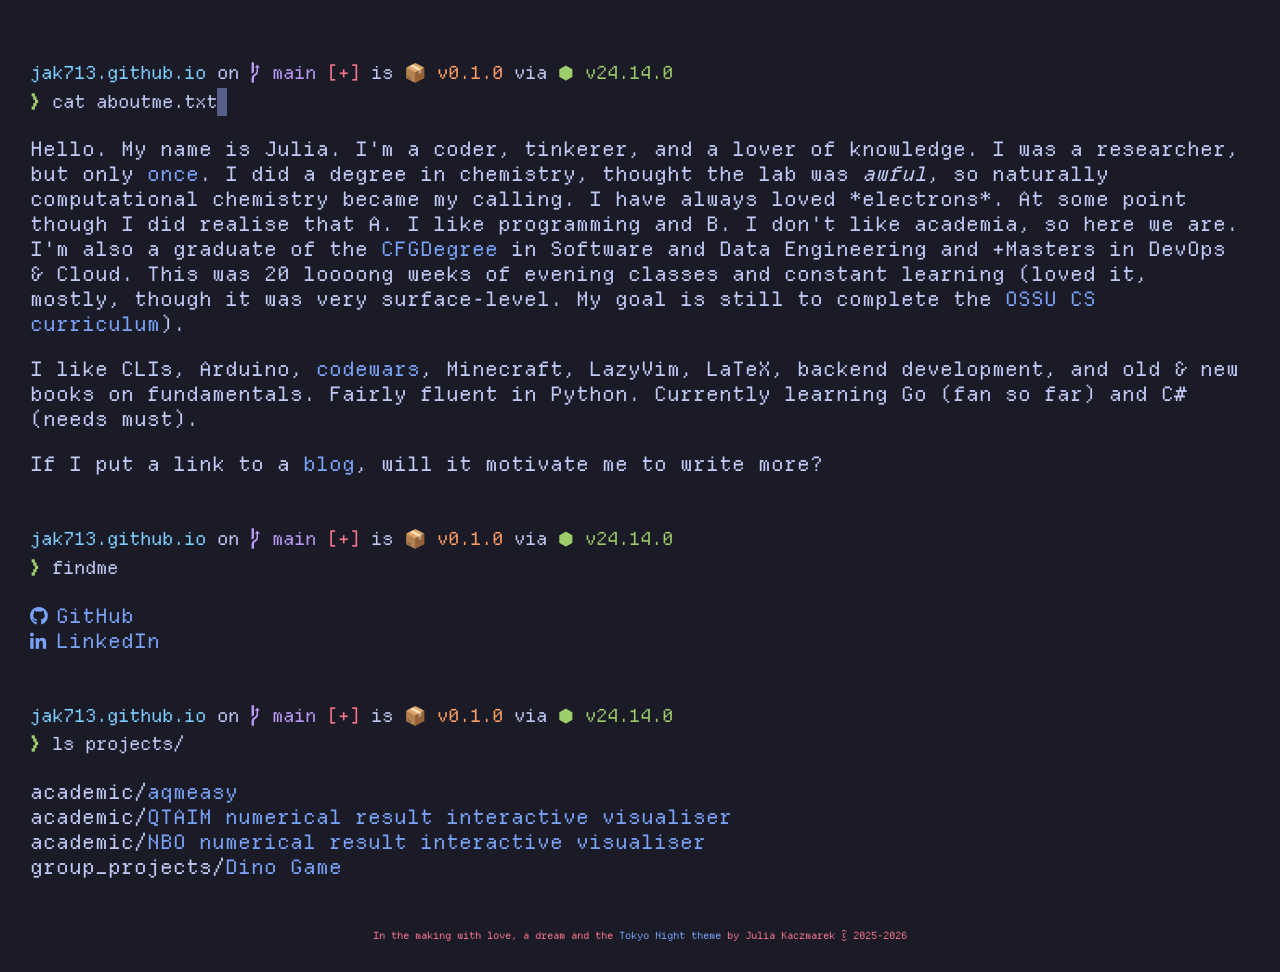
<file: index.html>
<!DOCTYPE html>
<html lang="en">
<head>
<meta charset="UTF-8">
    <link rel="stylesheet" href="style.css">
    <link rel="icon" type="image/x-icon" href="assets/brain-icon.svg">
    <title>Julia (The Finest Dev)</title>
</head>
<body>

<div class="prompt">
<span class="path">jak713.github.io</span><span class="plain"> on </span><span class="branch">&#xe0a0;</span><span class="branch"> main </span><span class="status">[+]</span><span class="plain"> is </span><span class="crate">📦 v0.1.0</span><span class="plain"> via </span><span class="node-icon">⬢</span><span class="version"> v24.14.0</span>
<span class="starship">❯ <span class="type"> cat aboutme.txt</span></span>
</div>
<section class="output">

<p>Hello. My name is Julia. I'm a coder, tinkerer, and a lover of knowledge. I was a researcher, but only <a href="https://scholar.google.com/citations?user=TMcG450AAAAJ&hl=en">once</a>. I did a degree in chemistry, thought the lab was <i>awful</i>, so naturally computational chemistry became my calling. I have always loved *electrons*. At some point though I did realise that A. I like programming and B. I don't like academia, so here we are. I'm also a graduate of the <a class="cfg" href="https://codefirstgirls.com/courses/cfgdegree/">CFGDegree</a> in Software and Data Engineering and +Masters in DevOps & Cloud. This was 20 loooong weeks of evening classes and constant learning (loved it, mostly, though it was very surface-level. My goal is still to complete the <a href="https://github.com/ossu/computer-science">OSSU CS curriculum</a>).</p>

<p>I like CLIs, Arduino, <a class="codewars" href="https://www.codewars.com/users/jak713">codewars</a>, Minecraft, LazyVim, LaTeX, backend development, and old & new books on fundamentals. Fairly fluent in Python. Currently learning Go (fan so far) and C# (needs must).</p>

<p>If I put a link to a <a href="/blog/">blog</a>, will it motivate me to write more?</p>

<div class="prompt">
<span class="path">jak713.github.io</span><span class="plain"> on </span><span class="branch">&#xe0a0;</span><span class="branch"> main </span><span class="status">[+]</span><span class="plain"> is </span><span class="crate">📦 v0.1.0</span><span class="plain"> via </span><span class="node-icon">⬢</span><span class="version"> v24.14.0</span>
<span class="starship">❯<span class="plain"> findme </span></span>
</div>
<ul>
    <li><a class="github" href="https://github.com/jak713" target="_blank">&#xf09b; GitHub</a></li>
    <li><a class="linkedin" href="https://linkedin.com/in/yuliakaczmarek" target="_blank">&#xf0e1; LinkedIn</a></li>
</ul>


<div class="prompt">
<span class="path">jak713.github.io</span><span class="plain"> on </span><span class="branch">&#xe0a0;</span><span class="branch"> main </span><span class="status">[+]</span><span class="plain"> is </span><span class="crate">📦 v0.1.0</span><span class="plain"> via </span><span class="node-icon">⬢</span><span class="version"> v24.14.0</span>
<span class="starship">❯<span class="plain"> ls projects/ </span></span>
</div>
<ul>
    <li>academic/<a href="https://github.com/TheAlegreGroup/aqmeasy" target="_blank">aqmeasy</a></li>
    <li>academic/<a href="https://github.com/jak713/qtaim-vis" target="_blank">QTAIM numerical result interactive visualiser</a></li>
    <li>academic/<a href="https://github.com/jak713/nbo-vis" target="_blank">NBO numerical result interactive visualiser</a></li>
    <li>group_projects/<a href="/theBetterDinoGame" target="_blank">Dino Game</a></li>
</ul>

</section>

<footer>In the making with love, a dream and the <a href="https://github.com/tokyo-night/tokyo-night-vscode-theme">Tokyo Night theme</a> by Julia Kaczmarek © 2025-2026</footer>

</body>
</html>
</file>
<file: style.css>
:root {
    --tn-red: #f7768e;
    --tn-orange: #ff9e64;
    --tn-yellow: #e0af68;
    --tn-white: #cfc9c2;
    --tn-green: #9ece6a;
    --tn-teal: #73dacb;
    --tn-cyan-light: #b4f9f8;
    --tn-cyan: #2ac3de;
    --tn-blue-light: #7dcfff;
    --tn-blue: #7aa2f7;
    --tn-purple: #bb9af7;
    --tn-lavender: #c0caf5;
    --tn-lavender-grey: #a9b1d6;
    --tn-gray-blue: #9aa5ce;
    --tn-dark-blue-grey: #565f89;
    --tn-darker-grey: 	#414868;
    --tn-bg: 	#1a1b26;
}

@font-face {
  font-family: DepartureMono; 
  src: url('assets/DepartureMono-1.500/DepartureMonoNerdFont-Regular.otf'); 
}

body {
  background: var(--tn-bg);
  color: var(--tn-lavender);
  font-family: DepartureMono;
  margin: 0;
  padding: 30px;
}

body::selection {
  background-color: var(--tn-orange);
  color: var(--tn-darker-grey);
}


footer {
  text-align: center;
  font-size: x-small;
  color: var(--tn-red);
  margin-top: 50px;
}

a,
.cfg,
.codewars,
.github,
.linkedin {
  text-decoration: none;
  background-repeat: no-repeat;
  background-position: 0 100%;
  background-size: 0% 2px;
  background-image: linear-gradient(var(--link-color), var(--link-color));
  transition: background-size 0.5s ease-in-out;
}

a {
  color: var(--tn-blue);
  --link-color: var(--tn-blue);
}

a:hover {
    color: var(--tn-yellow);
}

.cfg {
  --link-color: #E35795;
}

.codewars {
  --link-color: var(--tn-red);
}

.github {
  --link-color: #0FBF3E;
}

.linkedin {
  --link-color: #0077B5;
}

a:hover,
.cfg:hover,
.codewars:hover,
.github:hover,
.linkedin:hover {
  background-size: 100% 2px;
}

.prompt {    
  font-size: 18px;
  line-height: 1.6;
  border-radius: 6px;
  white-space: pre;
  }

.path     { color: var(--tn-blue-light); }   
.plain    { color: var(--tn-lavender); } 
.branch   { color: var(--tn-purple); }   
.status   { color: var(--tn-red); } 
.crate    { color: var(--tn-orange);}
.node-icon { color: var(--tn-green); }   
.version   { color: var(--tn-green); }   
.starship    { color: var(--tn-green); }   

.output {
  width: 100%;
  max-width: 95ch;
  visibility: hidden; 
  animation: appear 0s ease 2s forwards;
}

.type {
  display: inline-flex;
  color: var(--tn-lavender);
  width: 15ch;
  animation: typing 1.5s steps(10), blink .5s step-end infinite alternate;
  white-space: nowrap;
  overflow: hidden;
  border-right: 10px solid var(--tn-dark-blue-grey);
}

ul {
  list-style-type: none;
  padding: 0px;
}

@keyframes appear {
  0% {visibility: hidden;}
  100% { visibility: visible;}
}

@keyframes blink {
  50% { border-color: transparent;}
}

@keyframes typing {
  0% { width: 0; }
  100% { width: 15ch; }
}

@media (min-width:600px) {
  body {
    font-size: 1.25rem;
  }
}
</file>
